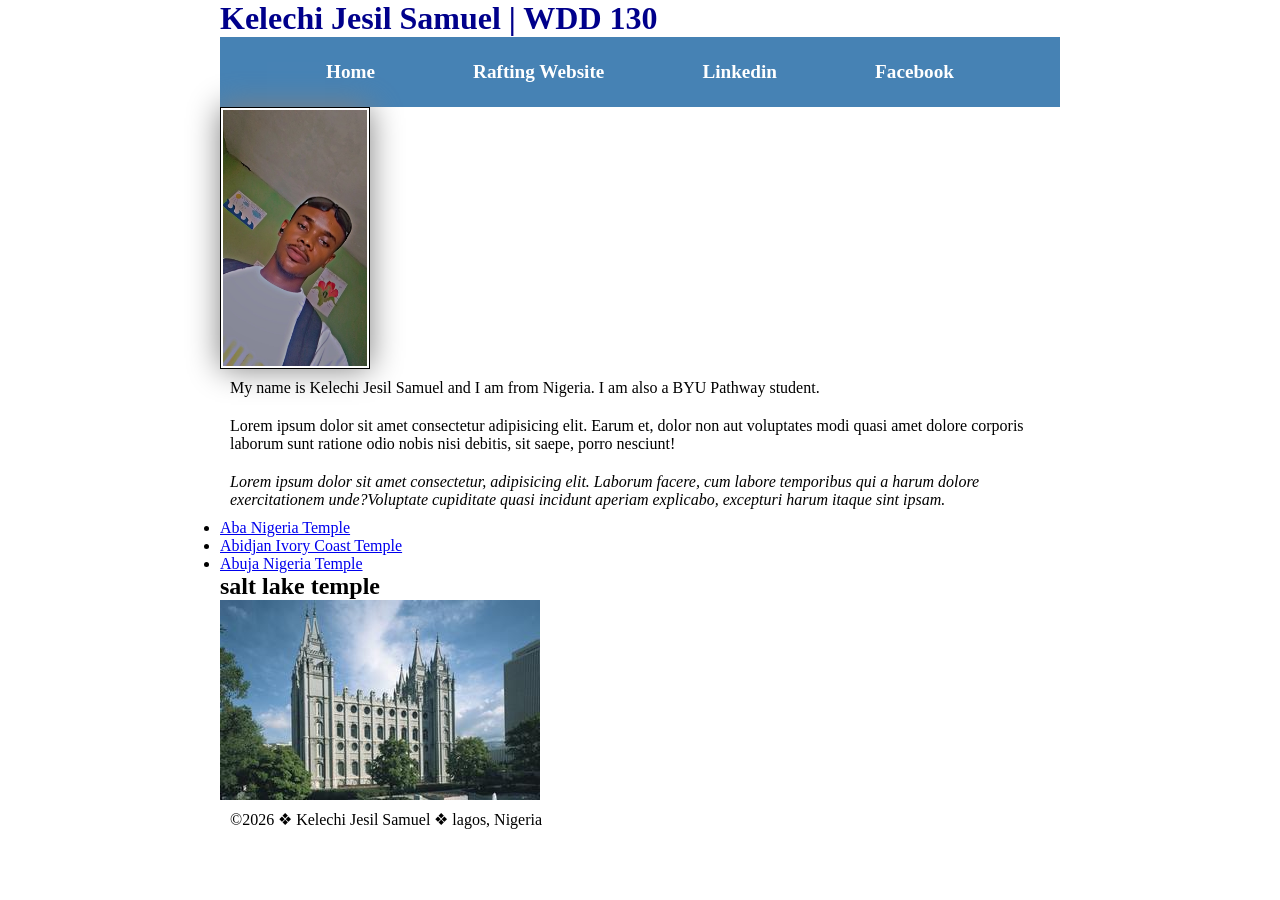
<file: index.html>
<!DOCTYPE html>
<html lang="en">

<head>
    <meta charset="UTF-8">
    <meta name="viewport" content="width=device-width, initial-scale=1.0">
    <title>Kelechi Jesil Samuel | WDD 130 </title>
    <link rel="stylesheet" href="styles/styles.css">
</head>

<body>
    <header>
        <h1>Kelechi Jesil Samuel | WDD 130</h1>
        <nav>
            <a href="#">Home</a>
            <a href="wwr/">Rafting Website</a>
            <a href="https://www.linkedin.com">Linkedin</a>
            <a href="https://www.facebook.com">Facebook</a>
        </nav>
    </header>
    <main class="grid">

        <img src="images/profile.jpg" alt="Kelechi Jesil Samuel profile picture" width="200">
        <p>My name is Kelechi Jesil Samuel and I am from Nigeria. I am also a BYU Pathway student.
        </p>
        <p>Lorem ipsum dolor sit amet consectetur adipisicing elit. Earum et, dolor non aut
            voluptates modi quasi
            amet dolore corporis laborum sunt ratione odio nobis nisi debitis, sit saepe, porro
            nesciunt!
        </p>
        <p><i> Lorem ipsum dolor sit amet consectetur, adipisicing elit. Laborum facere, cum labore
                temporibus qui
                a harum dolore exercitationem unde?Voluptate cupiditate quasi incidunt aperiam
                explicabo,
                excepturi harum itaque sint ipsam.</i></p>
        <ul class="box">

            <li><a href="https://churchofjesuschristtemples.org/aba-nigeria-temple/">Aba Nigeria
                    Temple</a></li>
            <li><a href="https://churchofjesuschristtemples.org/abidjan-ivory-coast-temple/">Abidjan
                    Ivory Coast Temple</a></li>
            <li><a href="https://churchofjesuschristtemples.org/abuja-nigeria-temple/">Abuja Nigeria
                    Temple</a></li>
        </ul>
    </main>
    <aside class="grid">
        <h2>salt lake temple</h2>
        <img src="images/salt-lake-temple.jpg" alt="salt-lake-temple">

    </aside>
    <footer>
        <p>&copy;2026 &#10070; Kelechi Jesil Samuel &#10070; lagos, Nigeria</p>
    </footer>
</body>

</html>
</file>
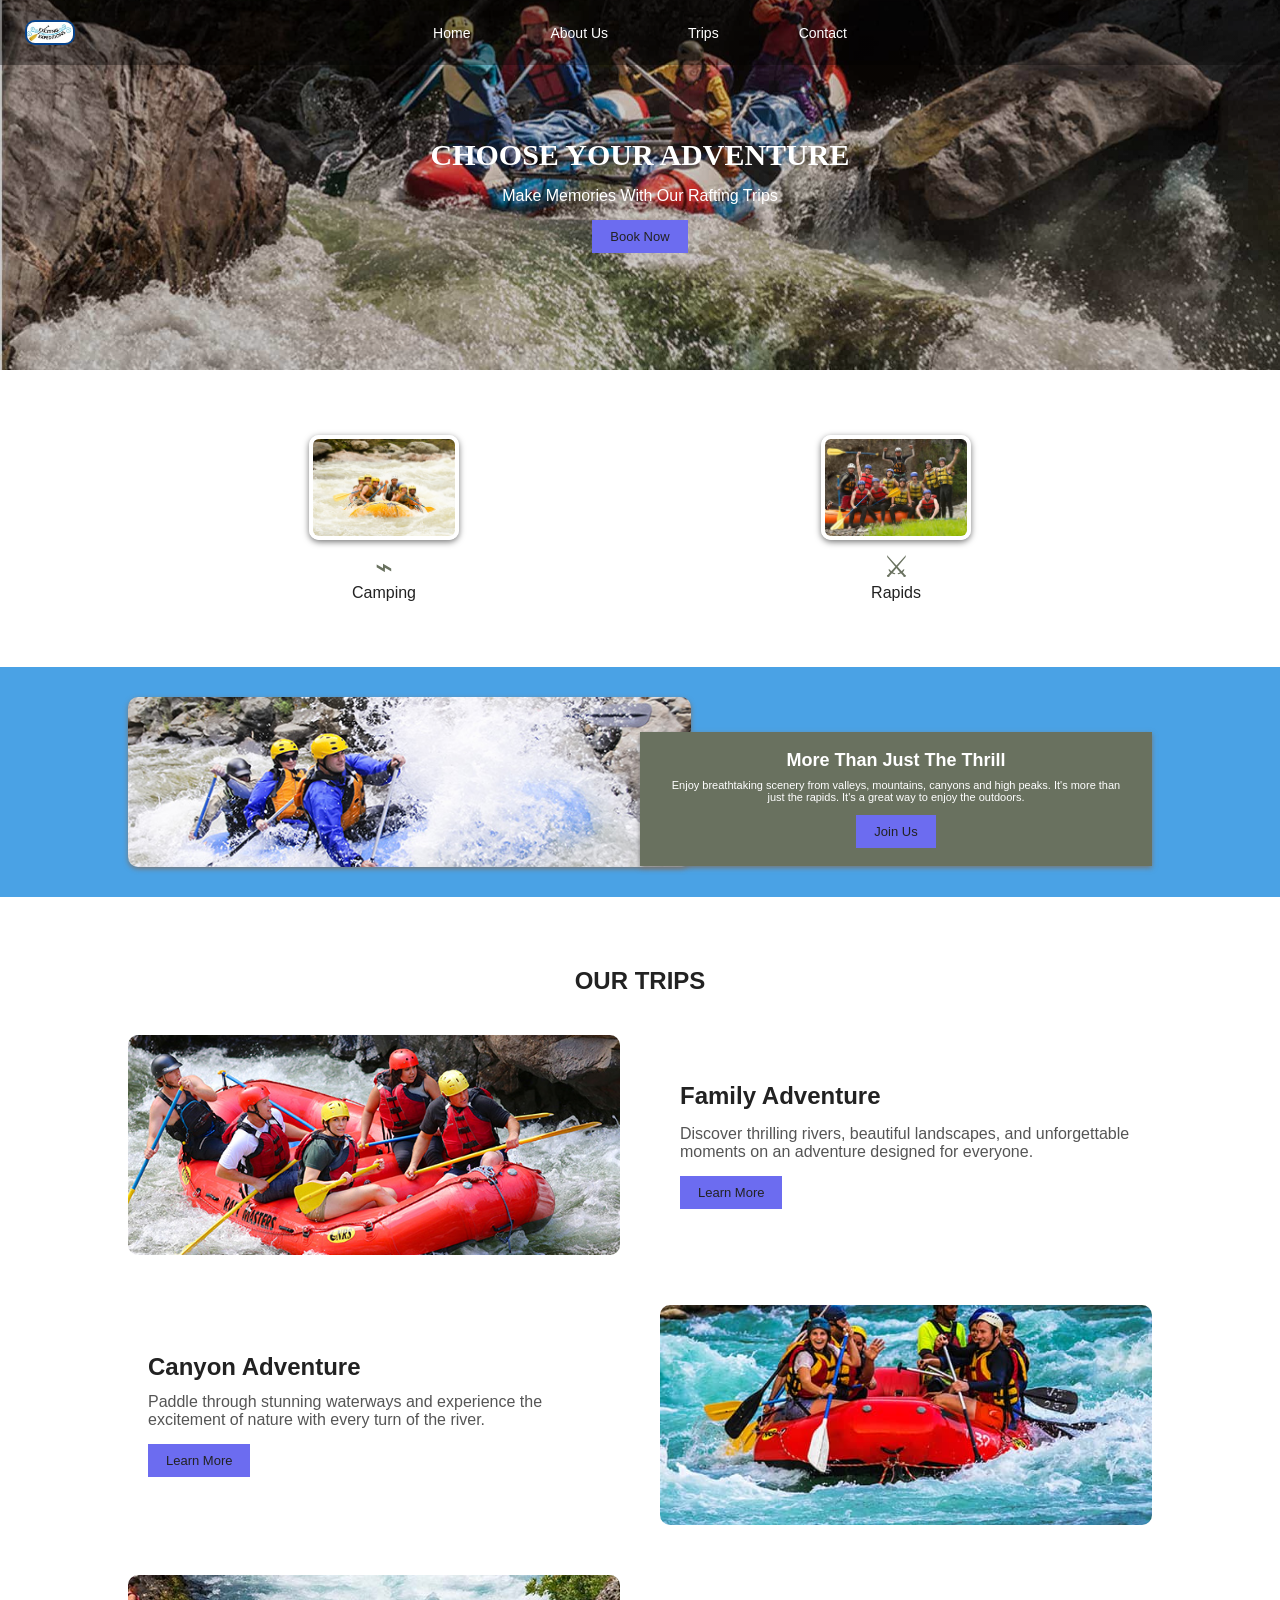
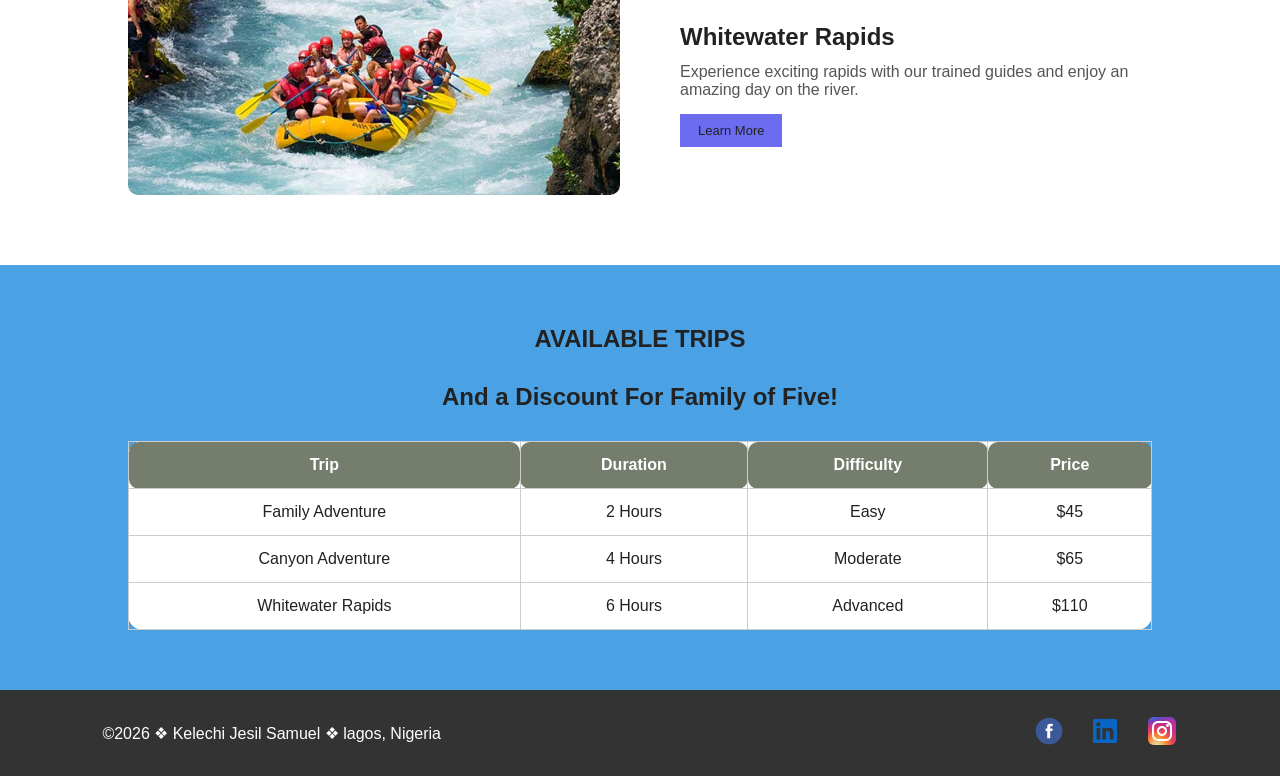
<file: wwr/index.html>
<!DOCTYPE html>
<html lang="en">

<head>
    <meta charset="UTF-8">
    <meta name="viewport" content="width=device-width, initial-scale=1.0">
    <link rel="stylesheet" href="styles/styles.css">
    <title>Rafting Home Wab page</title>
    <meta name="description" content="WDD 130 Week 06 Home page for Rafting Company Name. Learn about our
         history, mission, and the rafting adventures we provide.">
    <meta name="author" content="Kelechi Jesil Samuel">
</head>

<header>
    <img src="images/rafting-logo.jpeg" alt="rafting icon">


    <nav>

        <ul>
            <li><a href="index.html">Home</a></li>
            <li><a href="about.html">About Us</a></li>
            <li><a href="trips.html">Trips</a></li>
            <li><a href="contact.html">Contact </a></li>
        </ul>
    </nav>
</header>

<body>
    <main>

        <!-- HERO -->
        <section class="hero">

            <div class="hero-text">
                <h1>CHOOSE YOUR ADVENTURE</h1>

                <p>Make Memories With Our Rafting Trips</p>

                <a href="contact.html">Book Now</a>
            </div>

        </section>


        <!-- 3 IMAGES -->
        <section class="activities">

            <div class="activity">
                <img src="images/rafting4_600.jpg" alt="River">
                <div class="icon">⌁</div>
                <h2>Camping</h2>
            </div>


            <div class="activity">
                <img src="images/rafting_1.jpeg" alt="Rapids">
                <div class="icon">⚔</div>
                <h2>Rapids</h2>
            </div>

        </section>


        <!-- CTA -->
        <section class="adventure">

            <img src="images/rafting29_600.jpg" alt="Mountain adventure">
            <div class="adventure-box">

                <h2>More Than Just The Thrill</h2>

                <p>
                    Enjoy breathtaking scenery from valleys, mountains,
                    canyons and high peaks. It's more than just the rapids.
                    It's a great way to enjoy the outdoors.
                </p>
                <a href="contact.html">Join Us</a>

            </div>

        </section>


        <!-- TRIPS -->
        <section class="trips">
            <h2>OUR TRIPS</h2>

            <div class="trip">

                <img src="images/rafting19_600.jpg" alt="Family rafting">

                <div>
                    <h2>Family Adventure</h2>
                    <p>
                    <p>
                        Discover thrilling rivers, beautiful landscapes, and unforgettable
                        moments on an adventure designed for everyone.
                    </p>

                    <a href="contact.html">Learn More</a>
                </div>

            </div>


            <div class="trip">

                <div>
                    <h2>Canyon Adventure</h2>
                    <p>
                        Paddle through stunning waterways and experience the excitement
                        of nature with every turn of the river.
                    </p>

                    <a href="contact.html">Learn More</a>
                </div>

                <img src="images/rafting17.jpg" alt="Whitewater rafting">
            </div>


            <div class="trip">

                <img src="images/rafting53_600.jpg" alt="Whitewater rapids">

                <div>
                    <h2>Whitewater Rapids</h2>

                    <p>
                        Experience exciting rapids with our trained guides
                        and enjoy an amazing day on the river.
                    </p>

                    <a href="contact.html">Learn More</a>
                </div>
            </div>

        </section>


        <!-- Table -->
        <section class="trip-table">

            <h2>AVAILABLE TRIPS</h2>
            <h2>And a Discount For Family of Five!</h2>

            <table>

                <tr>
                    <th>Trip</th>
                    <th>Duration</th>
                    <th>Difficulty</th>
                    <th>Price</th>
                </tr>
                <tr>
                    <td>Family Adventure</td>
                    <td>2 Hours</td>
                    <td>Easy</td>
                    <td>$45</td>
                </tr>
                <tr>
                    <td>Canyon Adventure</td>
                    <td>4 Hours</td>
                    <td>Moderate</td>
                    <td>$65</td>
                </tr>

                <tr>
                    <td>Whitewater Rapids</td>
                    <td>6 Hours</td>
                    <td>Advanced</td>
                    <td>$110</td>
                </tr>

            </table>
        </section>
    </main>

    <footer>
        <p>&copy;2026 &#10070; Kelechi Jesil Samuel &#10070; lagos, Nigeria</p>

        <nav>
            <a href="https://facebook.com">
                <img src="images/facebook.svg" alt="facebook icon" width="32">
            </a>
            <a href="https://linkedin.com">
                <img src="images//linkedin.svg" alt="linkedin icon" width="32">
            </a>

            <a href="https://intagram.com">
                <img src="images/instagram.svg" alt="instagram icon" width="32">
            </a>
        </nav>

    </footer>
</body>

</html>
</file>
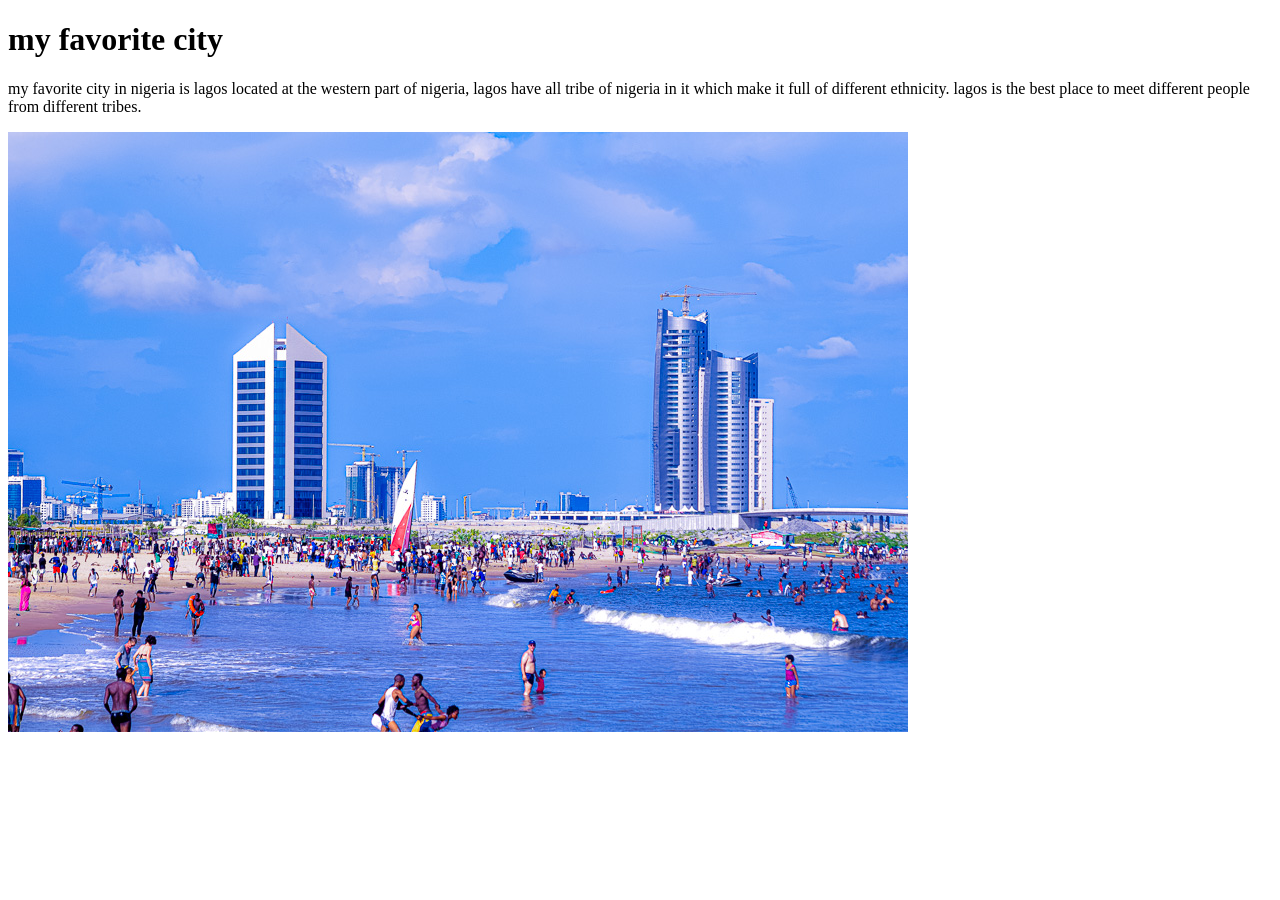
<file: week01/favorite-city.html>
<!DOCTYPE html>
<html lang="en">
<head>
    <meta charset="UTF-8">
    <meta name="viewport" content="width=device-width, initial-scale=1.0">
    <title>FAVORITE CITY</title>
</head>
<body>
    <h1>my favorite city</h1>
    <p>my favorite city in nigeria is lagos located at the western part of nigeria,
        lagos have all tribe of nigeria in it which make  it full of different ethnicity.
        lagos is the best place to meet different people from different tribes.
    </p>
    <img src="../week01/images/lagos-beach.jpg" alt="city of lagos">
</body>
</html>
</file>
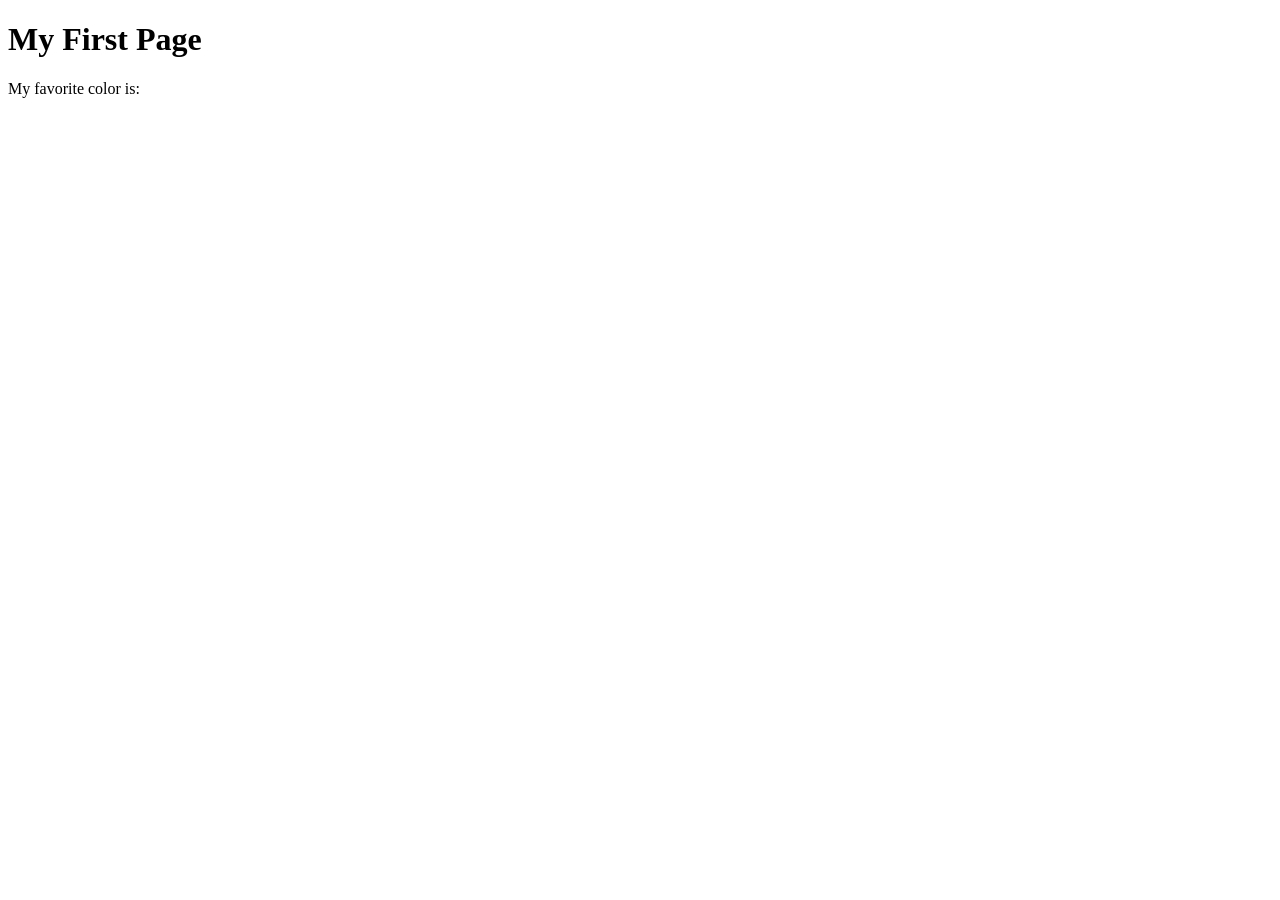
<file: week01/first-page.html>
<!DOCTYPE html>
<html lang="en">
<head>
    <meta charset="UTF-8">
    <meta name="viewport" content="width=device-width, initial-scale=1.0">
    <title>My First Page</title>
</head>
<body>
    <h1>My First Page</h1>
    <p>My favorite color is: </p>
</body>
</html>
</file>
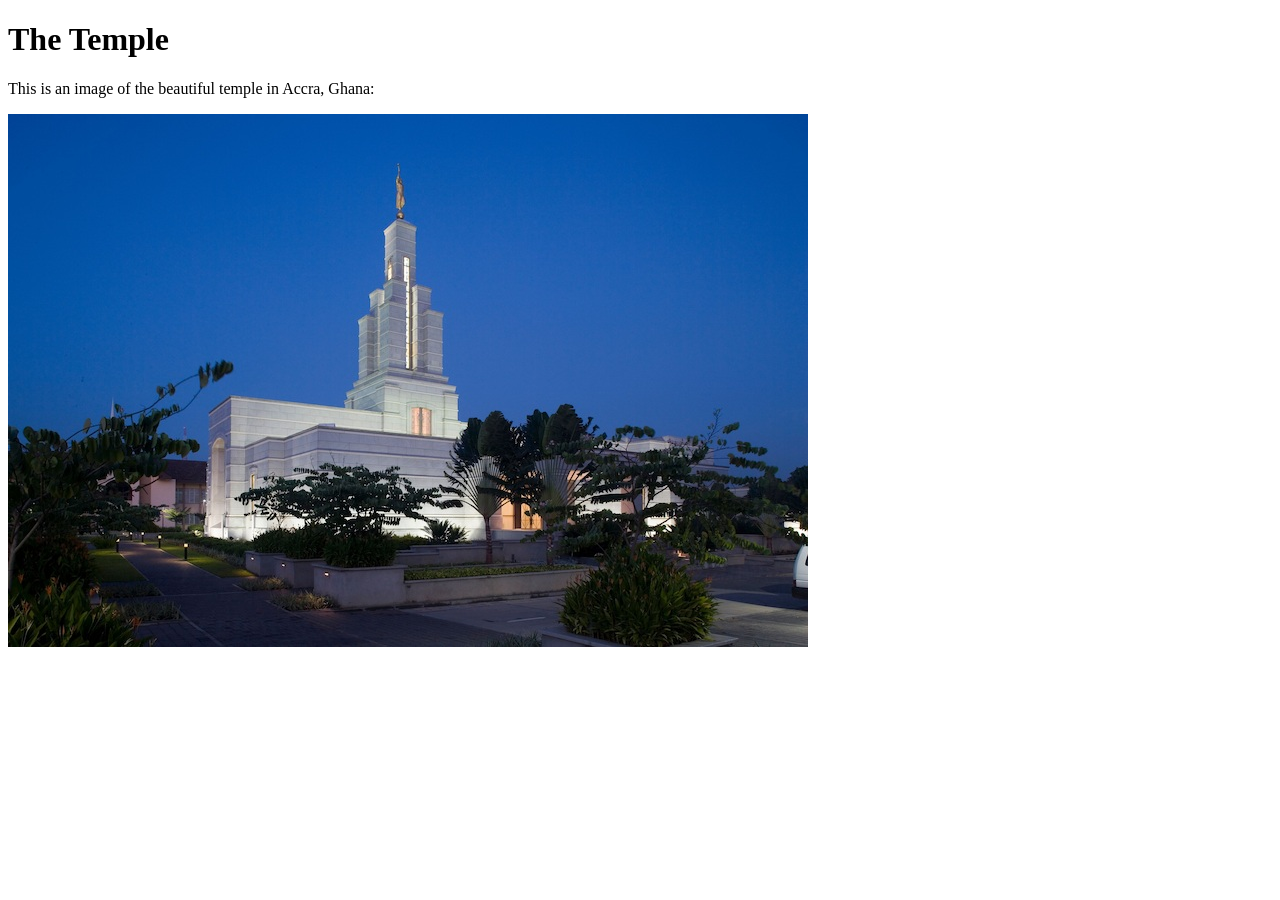
<file: week01/images.html>
<!DOCTYPE html>
<html lang="en">
<head>
    <meta charset="UTF-8">
    <meta name="viewport" content="width=device-width, initial-scale=1.0">
    <title>Temple Image</title>
</head>
<body>
    <h1>The Temple</h1>
    <p>This is an image of the beautiful temple in Accra, Ghana:</p>
    <img src="images/temple-large.jpg" alt="The Accra Ghana Temple">
    
</body>
</html>
</file>
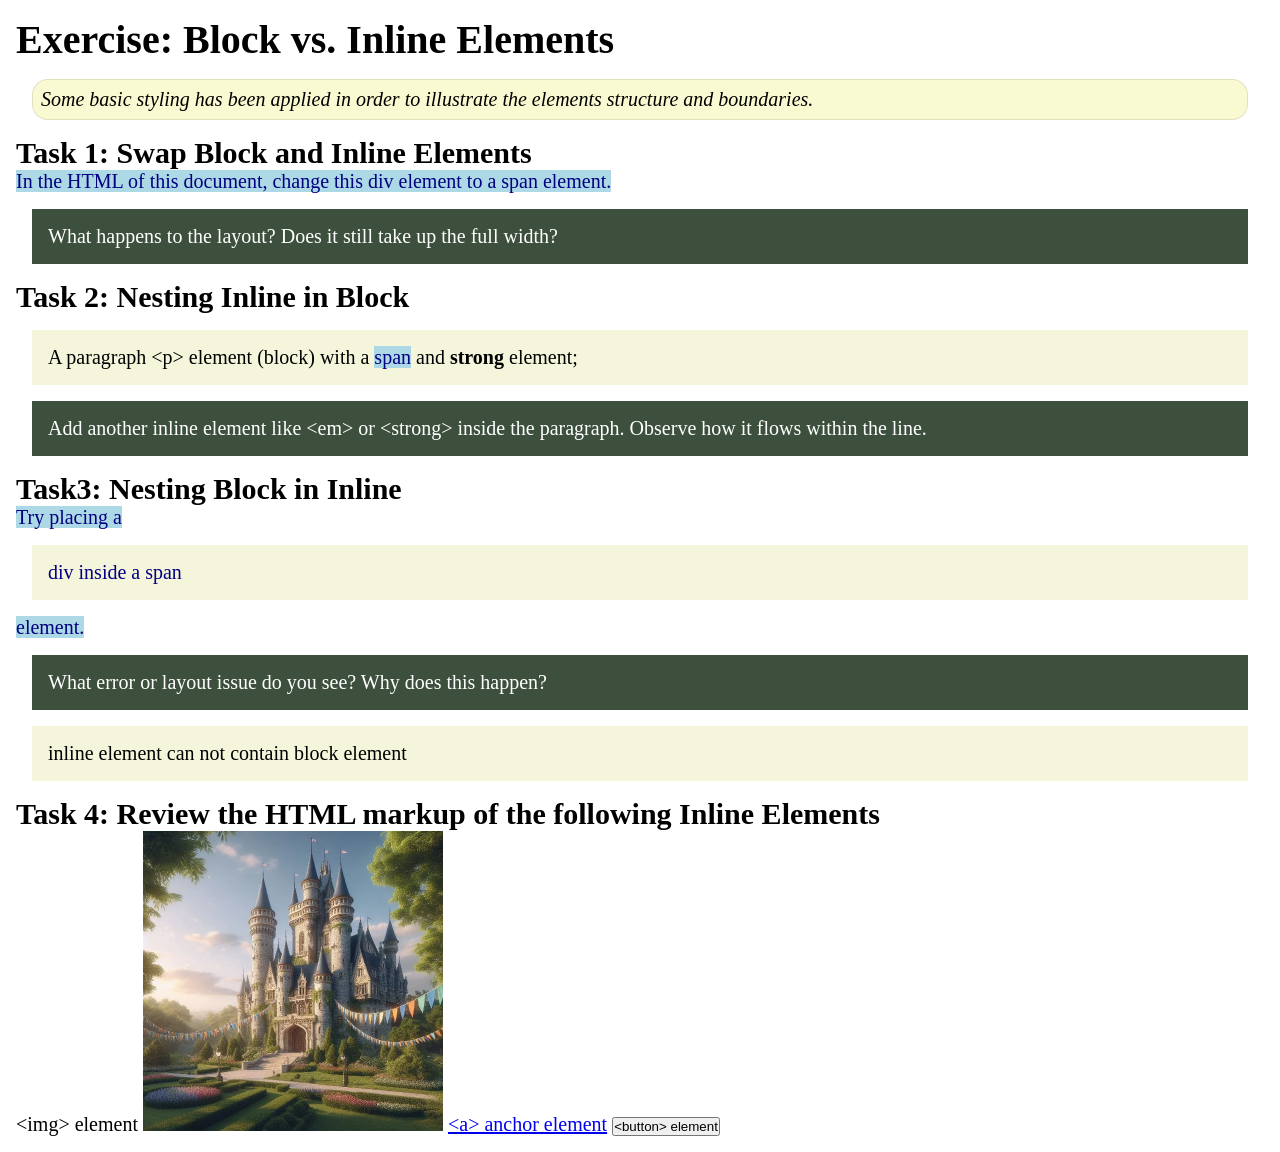
<file: week02/block-vs-inline.html>
<!DOCTYPE html>
<html lang="en">

<head>
    <meta charset="UTF-8">
    <meta name="viewport" content="width=device-width, initial-scale=1.0">
    <title>Exercise: Block vs. Inline Elements</title>
    <link rel="stylesheet" href="styles/block-vs-inline.css">
</head>

<body>
    <main>
        <h1>Exercise: Block vs. Inline Elements</h1>
        <p class="note">Some basic styling has been applied in order to illustrate the elements
            structure and
            boundaries.</p>

        <h2>Task 1: Swap Block and Inline Elements</h2>
        <span>In the HTML of this document, change this div element to a span element.</span>

        <p class="question">What happens to the layout? Does it still take up the full width?</p>
        <!--no it dosen't take up the full width-->

        <h2>Task 2: Nesting Inline in Block</h2>
        <p>A paragraph &lt;p&gt; element (block) with a <span>span</span> and
            <strong>strong</strong> element;</span>
        </p>
        <p class="question">Add another inline element like &lt;em&gt; or &lt;strong&gt; inside the
            paragraph. Observe
            how it flows within the line.</p>

        <h2>Task3: Nesting Block in Inline</h2>
        <span>Try placing a <div>div inside a span</div> element.</span>
        <p class="question">What error or layout issue do you see? Why does this happen?</p>
        <p>inline element can not contain block element</p>
        <!----the image sits inbetween texts in the same line-->


        <h2>Task 4: Review the HTML markup of the following Inline Elements</h2>
        &lt;img&gt; element
        <img src="images/castle.webp" alt="placeholder image (images are inline)" width="300"
          height="300">
        <a href="https://churchofjesuschrist.org">&lt;a&gt; anchor element</a>
        <button type="button">&lt;button&gt; element</button>
    </main>
</body>

</html>
</file>
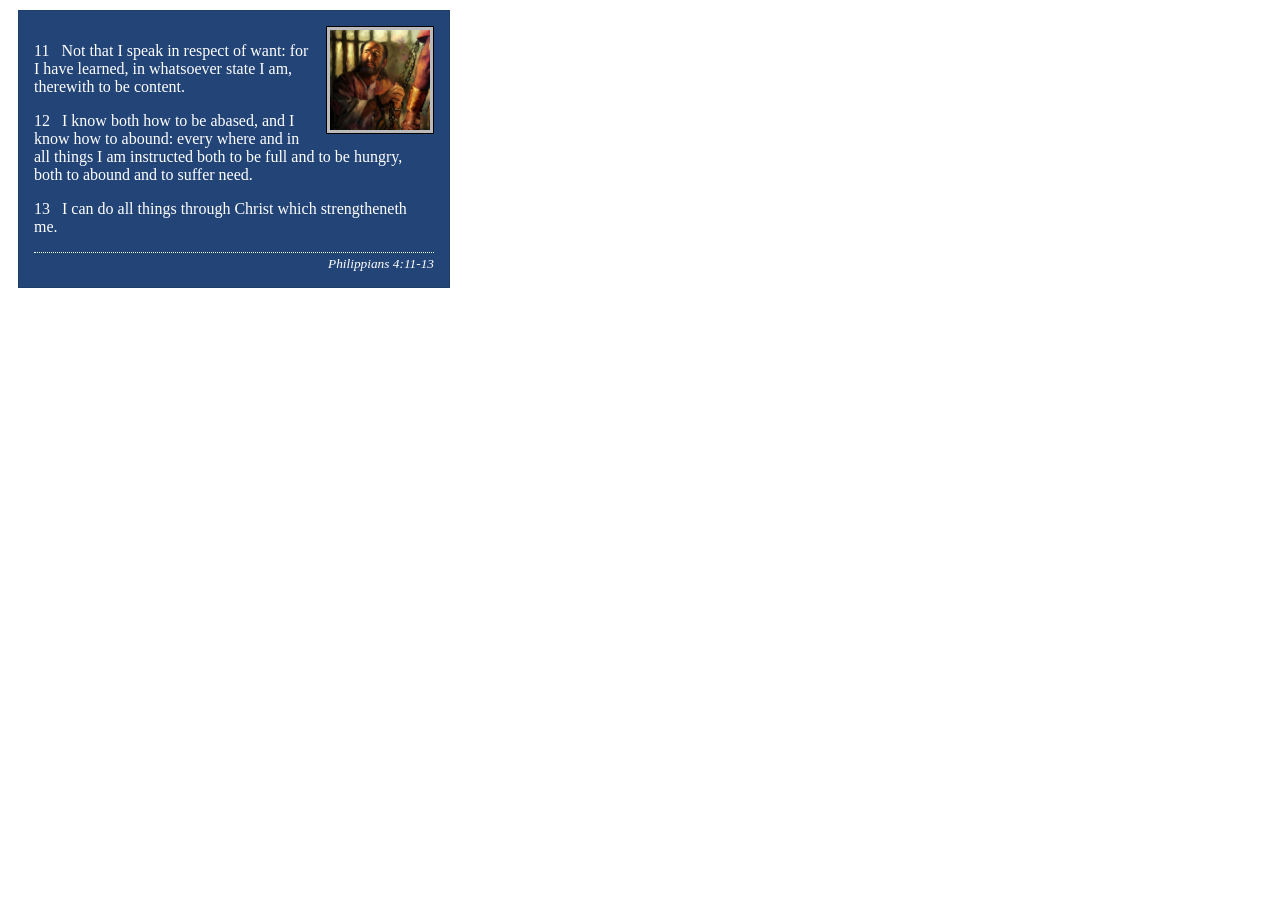
<file: week02/box-model-solution.html>
<!DOCTYPE html>
<html lang="en">
<head>
    <meta charset="UTF-8">
    <meta name="viewport" content="width=device-width, initial-scale=1.0">
    <title>Box Model Activity</title>
    <link rel="stylesheet" href="styles/box-model-solution.css">
</head>
<body>
    <main>
        <div class="callout">
            <img src="images/apostle-paul-imprisoned.webp" alt="Paul the Apostle - Imprisoned in Rome" width="200" height="200">
            <blockquote>
                <p>11 &nbsp; Not that I speak in respect of want: for I have learned, in whatsoever state I am, therewith to be content.</p>
                <p>12 &nbsp; I know both how to be abased, and I know how to abound: every where and in all things I am instructed both to be full and to be hungry, both to abound and to suffer need.</p>
                <p>13 &nbsp; I can do all things through Christ which strengtheneth me.</p>
            </blockquote>
            <cite>Philippians 4:11-13</cite>
        </div>
    </main>
</body>
</html>
</file>
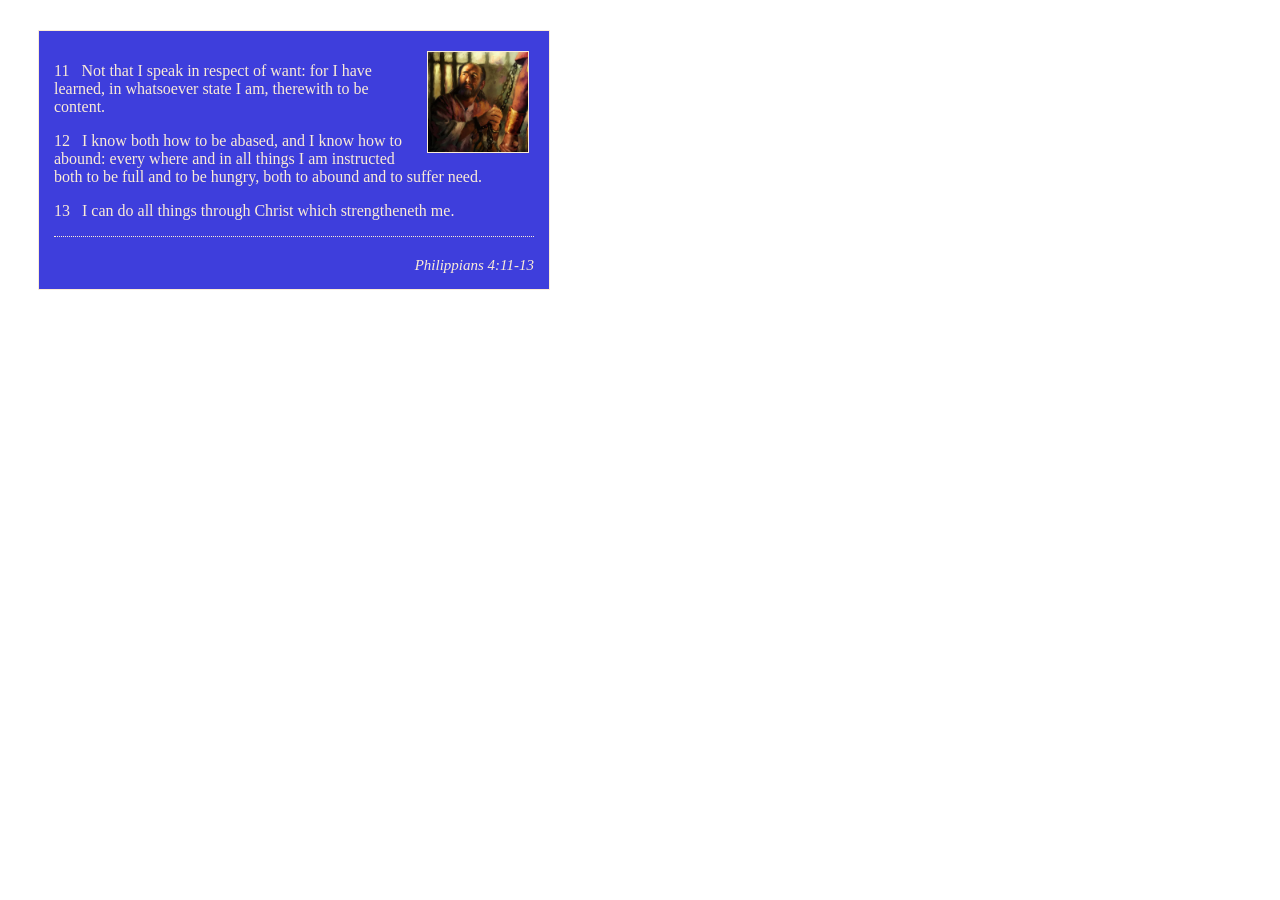
<file: week02/box-model.html>
<!DOCTYPE html>
<html lang="en">

<head>
    <meta charset="UTF-8">
    <meta name="viewport" content="width=device-width, initial-scale=1.0">
    <title>Box Model Activity</title>
    <link rel="stylesheet" href="styles/box-model.css">
</head>

<body>
    <main>
        <div class="callout">
            <img src="images/apostle-paul-imprisoned.webp"
              alt="Paul the Apostle - Imprisoned in Rome">
            <blockquote>
                <p>11 &nbsp; Not that I speak in respect of want: for I have learned, in whatsoever
                    state I am, therewith to be content.</p>
                <p>12 &nbsp; I know both how to be abased, and I know how to abound: every where and
                    in all things I am instructed both to be full and to be hungry, both to abound
                    and to suffer need.</p>
                <p>13 &nbsp; I can do all things through Christ which strengtheneth me.</p>
            </blockquote>
            <cite>Philippians 4:11-13</cite>
        </div>
    </main>
</body>

</html>
</file>
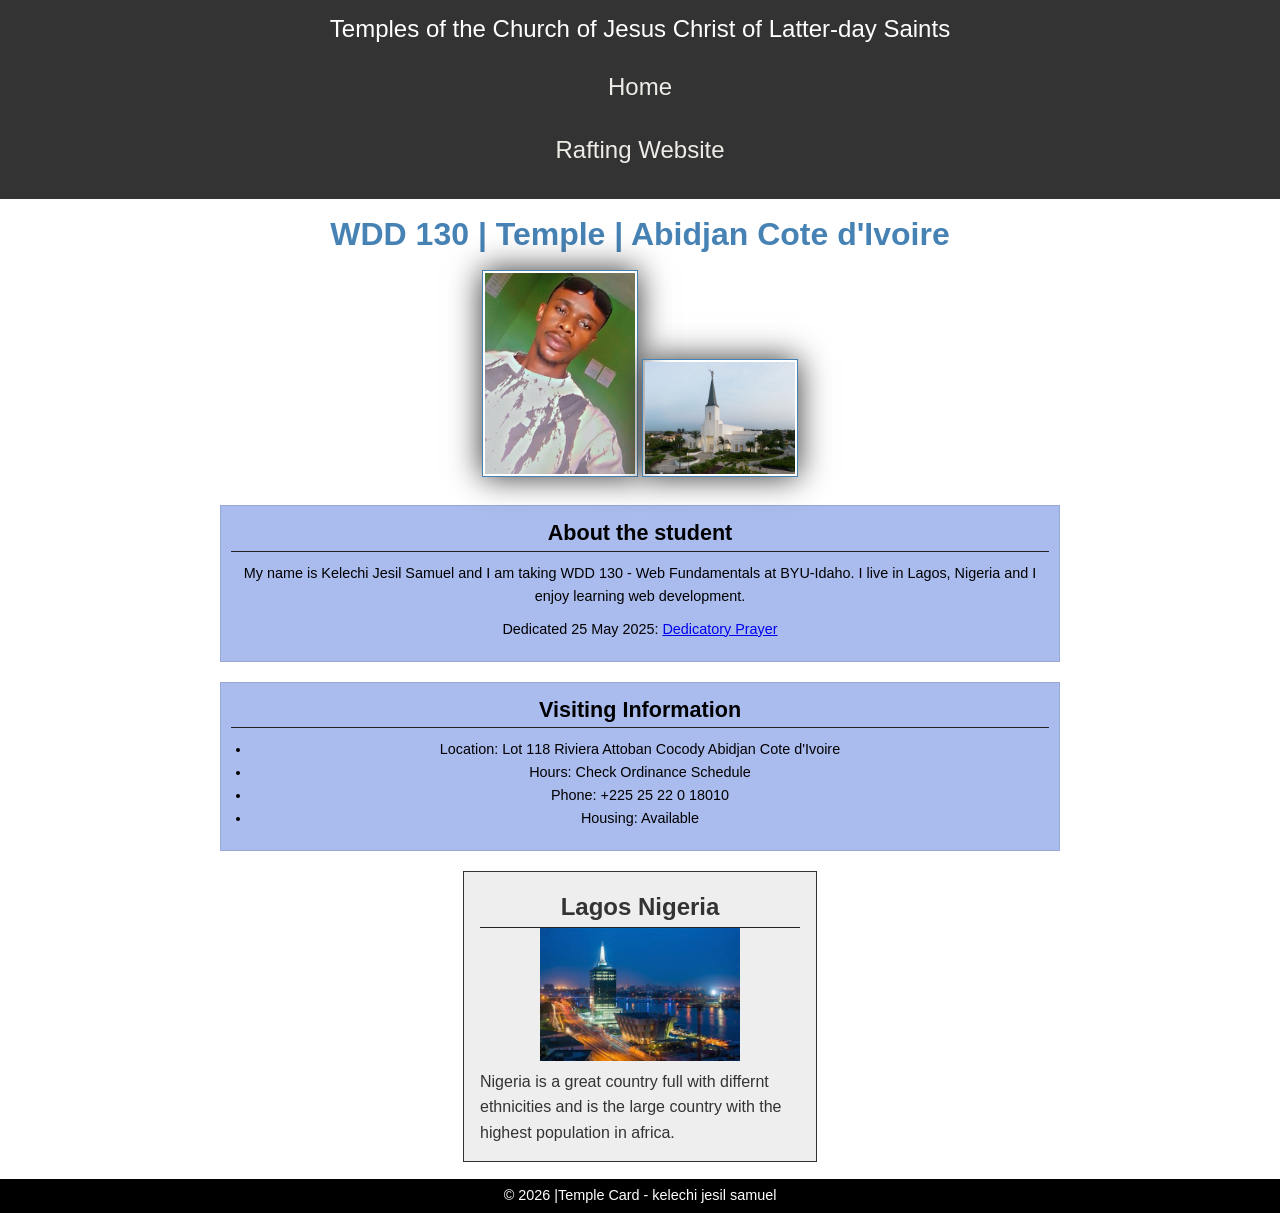
<file: week02/temple.html>
<!DOCTYPE html>
<html lang="en">

<head>
    <meta charset="UTF-8">
    <meta name="viewport" content="width=device-width, initial-scale=1.0">
    <title>WDD 130 | Temple Card | Kelechi Jesil Samuel</title>
    <meta name="description" content="WDD 130 Week 02 Temple Card by Kelechi Jesil Samuel.
     This page displays a temple card with image.">
    <meta name="author" content="Kelechi Jesil Samuel">
    <link rel="stylesheet" href="styles/styles.css">
</head>

<body>
    <header>
        <p>Temples of the Church of Jesus Christ of Latter-day Saints</p>
        <nav>
            <a href="#">Home</a>
            <a href="wwr/">Rafting Website</a>
        </nav>
    </header>
    <main>
        <h1>WDD 130 | Temple | Abidjan Cote d'Ivoire</h1>
        <img src="images/profile.jpg" alt="kelechi jesil samuel profile picture">
        <picture>
            <img src="images/abidjan-ivory-coast.jpeg" alt="Abidjan Cote d'Ivoire Temple">
        </picture>
        <section>
            <h2>About the student</h2>
            <p>My name is Kelechi Jesil Samuel and I am taking WDD 130 - Web Fundamentals at
                BYU-Idaho. I live in
                Lagos, Nigeria and I enjoy learning web development.</p>
            <p>Dedicated 25 May 2025: <a
                  href="https://www.churchofjesuschrist.org/temples/dedicatory-prayer/abidjan-ivory-coast-temple/2025-05-25?lang=eng"
                  target="_blank" rel="noopener noreferrer">Dedicatory Prayer</a></p>
        </section>
        <section>
            <h2>Visiting Information</h2>
            <ul>
                <li>Location: Lot 118 Riviera Attoban Cocody Abidjan Cote d'Ivoire</li>
                <li>Hours: Check Ordinance Schedule</li>
                <li>Phone: +225 25 22 0 18010</li>
                <li>Housing: Available</li>
            </ul>
        </section>
    </main>
    <aside>
        <h2>Lagos Nigeria</h2>
        <img src="images/lag.jpg" alt="lagos nigeria">
        <p>Nigeria is a great country full with differnt ethnicities and is the
            large country with the highest population in africa.</p>
    </aside>
    <footer>
        <p>&copy; 2026 |Temple Card - kelechi jesil samuel</p>
    </footer>
</body>

</html>
</file>
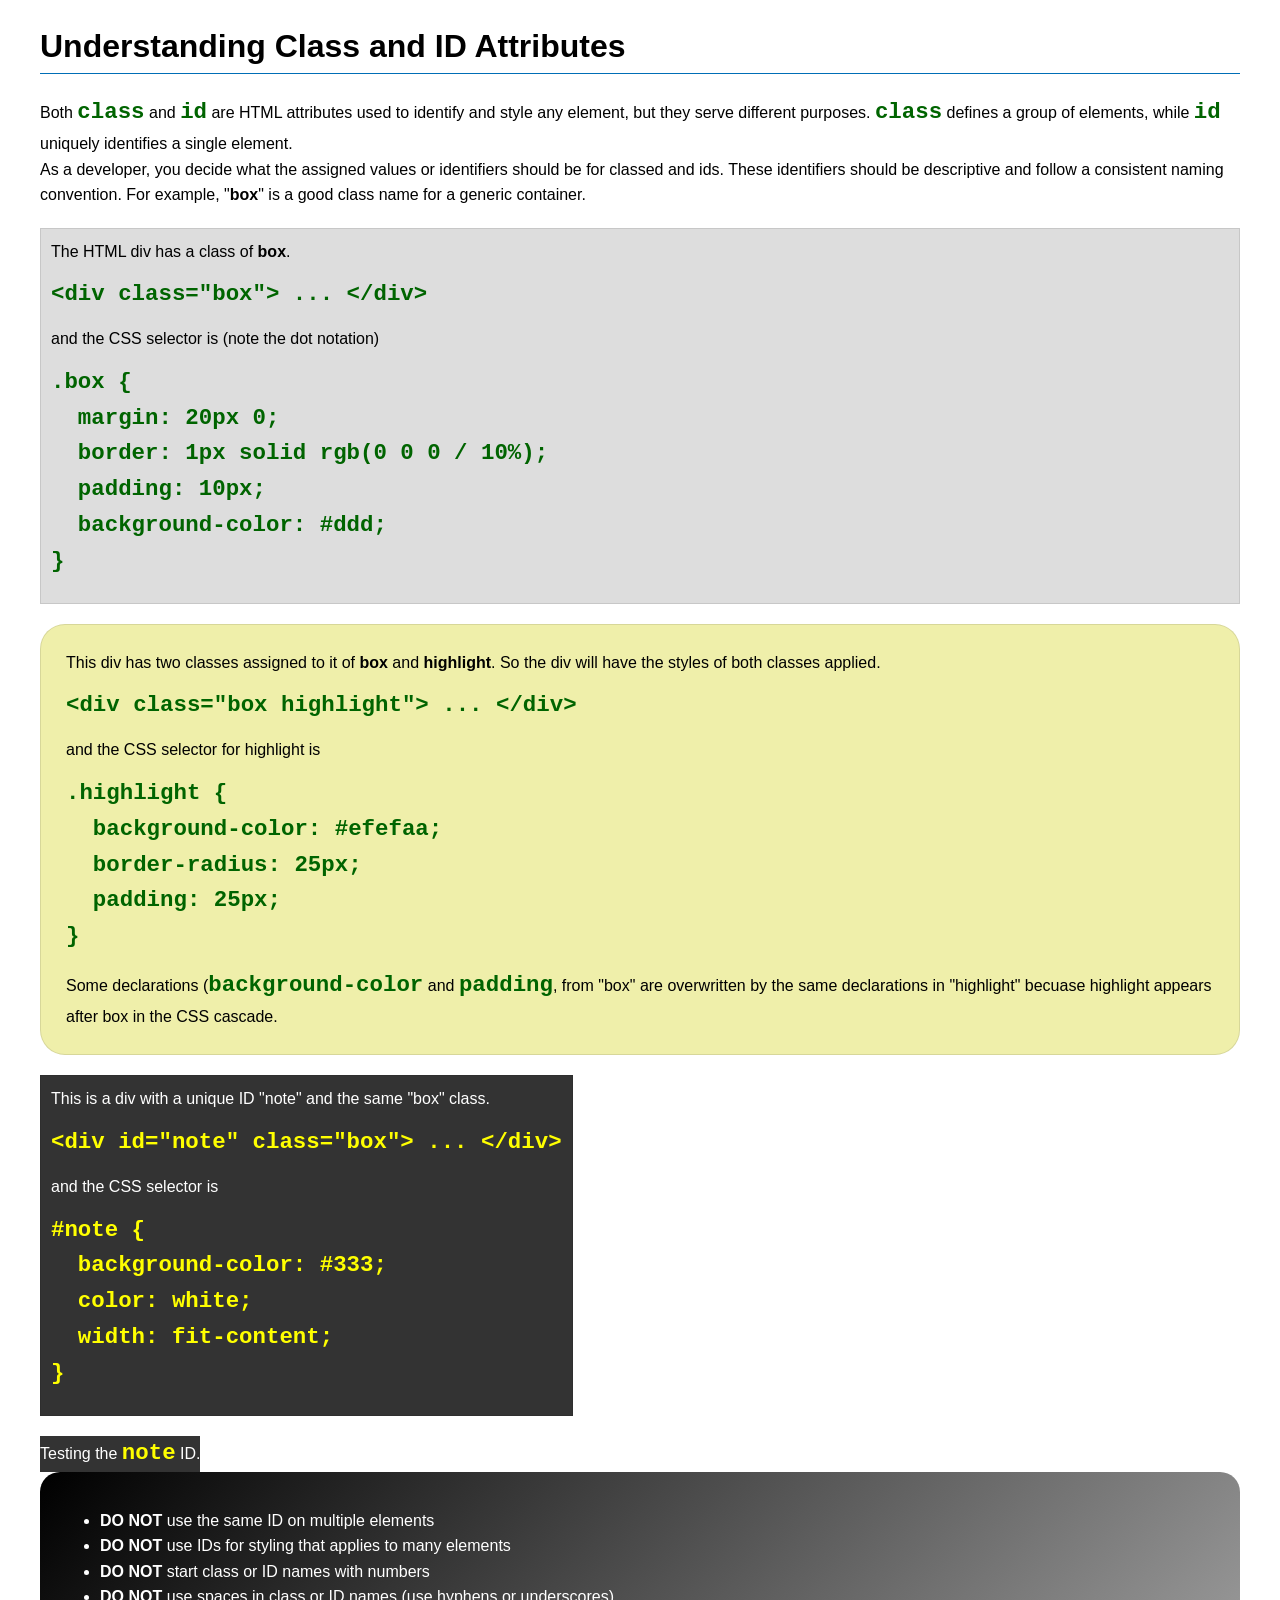
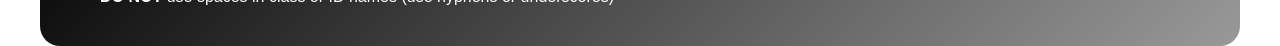
<file: week03/class-and-id.html>
<!DOCTYPE html>
<html lang="en">

<head>
    <meta charset="UTF-8">
    <meta name="viewport" content="width=device-width, initial-scale=1.0">
    <title>Class vs ID Attributes</title>
    <link rel="stylesheet" href="styles/class-and-id.css">
</head>

<body>
    <h1>Understanding Class and ID Attributes</h1>
    <p>Both <code>class</code> and <code>id</code> are HTML attributes used to identify and style any element, but they
        serve different purposes. <code>class</code> defines a group of elements, while <code>id</code> uniquely
        identifies a single element.</p>
    <p>As a developer, you decide what the assigned values or identifiers should be for classed and ids. These
        identifiers should be
        descriptive and follow a consistent naming convention. For example, "<strong>box</strong>" is a good class name
        for a generic container.</p>
    <div class="box">
        <p>The HTML div has a class of <strong>box</strong>.</p>
        <pre><code class="html">&lt;div class="box"&gt; ... &lt;/div&gt;</code></pre>
        and the CSS selector is (note the dot notation)
        <pre><code class="css">.box {
  margin: 20px 0;
  border: 1px solid rgb(0 0 0 / 10%);
  padding: 10px;
  background-color: #ddd; 
}</code></pre>
    </div>

    <div class="box highlight">
        <p>This div has two classes assigned to it of <strong>box</strong> and <strong>highlight</strong>. So the div
            will have the styles of both classes applied.</p>
        <pre><code class="html">&lt;div class="box highlight"&gt; ... &lt;/div&gt;</code></pre>
        and the CSS selector for highlight is
        <pre><code class="css">.highlight {
  background-color: #efefaa;
  border-radius: 25px;
  padding: 25px;
}</code></pre>
<p>Some declarations (<code>background-color</code> and <code>padding</code>, from "box" are overwritten by the same declarations in "highlight" becuase highlight appears after box in the CSS cascade.</p>
    </div>

    <div id="note" class="box">
        <p>This is a div with a unique ID "note" and the same "box" class.</p>
        <pre><code class="html">&lt;div id="note" class="box"&gt; ... &lt;/div&gt;</code></pre>
        and the CSS selector is
        <pre><code class="css">#note {
  background-color: #333;
  color: white;
  width: fit-content;
}</code></pre>
    </div>

    <div id="note">
        <p>Testing the <code>note</code> ID.</p>
    </div>

    <section id="best-practice">
        <ul>
            <li><strong>DO NOT</strong> use the same ID on multiple elements</li>
            <li><strong>DO NOT</strong> use IDs for styling that applies to many elements</li>
            <li><strong>DO NOT</strong> start class or ID names with numbers</li>
            <li><strong>DO NOT</strong> use spaces in class or ID names (use hyphens or underscores)</li>
        </ul>
    </section>




</body>

</html>
</file>
<file: styles/styles.css>
* {
    margin: 0;
    padding: 0;
    box-sizing: border-box;
}

nav {
    background-color: darkblue;
    background-color: steelblue;
    padding: 1rem;
    display: flex;
    justify-content: space-evenly;
    align-items: center;
}

nav a {
    display: block;
    text-decoration: none;
    padding: 0.5rem;
    font-size: 1.2rem;
    font-weight: 700;
    color: #fff;
}

h1 {
    color: darkblue;
}

main img {
    width: 150px;
    height: auto;
    border: 1px solid black;
    padding: 2px;
    box-shadow: 0 0 30px gray;
    float: right;
}

p {
    padding: 10px;
}

/* class selector
.box {
    margin: 1rem;
    border: 1px solid rgb(0 0 0/10%);
    padding: 1rem;
    background-color: #ddd;
    color: #000;

}*/

.grid {
    display: grid;
    align-items: center;
}

main {
    grid-column: 2/3;
    margin: 1rem;
}

.aside {
    width: 20em;
    text-align: center;
    position: relative;
    grid-column: 1/2;
    grid-row: 1/2;
}

.aside h2 {
    position: absolute;
    top: 35px;
    left: 150px;
}

.grid,
header,
footer {
    max-width: 840px;
    margin: 0 auto;
}
</file>
<file: wwr/styles/styles.css>
* {
    margin: 0;
    padding: 0;
    box-sizing: border-box;
}

body {
    font-family: Arial, Helvetica, sans-serif;
    color: #222;
}

header {
    position: absolute;
    z-index: 10;
    width: 100%;
    height: 65px;
    display: flex;
    align-items: center;
    justify-content: space-between;
    padding: 5px 25px;
    background: rgba(0, 0, 0, 0.35);
}

header img {
    width: 50px;
    border: rgb(5, 67, 142) solid 2px;
    box-shadow: #fff;
    border-radius: 10px;
}

header nav {
    position: absolute;
    left: 50%;
    transform: translateX(-50%);
}

header nav ul {
    display: flex;
    gap: 80px;
    list-style: none;
    margin: 0;
    padding: 0;
}

header nav ul li {
    margin: 0;
    padding: 0;
}

header nav ul li a {
    color: white;
    text-decoration: none;
    font-size: 14px;
    white-space: nowrap;

}

header nav ul li a:hover {
    color: white;
     background-color: rgb(4, 99, 154);
     border: 5px solid rgb(4, 99, 154);
     border-radius: 5px;
}

.hero {
    height: 370px;
    background-image:linear-gradient(rgba(0,0,0,.2), rgba(0,0,0,.2)),
    url("../images/rafting-hero.jpg");
    background-size: cover;
    background-position: center;
    display: flex;
    justify-content: center;
    align-items: center;
    text-align: center;
}

.hero-text {
    color: white;
    margin-top: 20px;
}

.hero-text h1 {
    font-family: cursive;
    font-size: 30px;
    margin-bottom: 15px;
}

.hero-text p {
    margin-bottom: 15px;
}

.hero-text a,
.adventure-box a,
.trip a {
    display: inline-block;
    padding: 9px 18px;
    background: rgb(108, 108, 240);
    color: #222;
    text-decoration: none;
    font-size: 13px;
}

.hero-text a:hover,
.adventure-box a:hover,
.trip a:hover {
    background: #333;
    color: white;
}



.activities {
    width: 80%;
    margin: 65px auto;
    display: flex;
    justify-content: space-around;
    align-items: center;
    text-align: center;
}

.activity {
    width: 190px;
}

.activity img {
    width: 150px;
    height: 105px;
    object-fit: cover;
    margin: auto;
    border: 4px solid white;
    border-radius: 10px;
    box-shadow: 0 2px 6px #777;
}

.activity .icon {
    font-size: 30px;
    color: #69715f;
    margin-top: 5px;
}

.activity h2 {
    font-size: 16px;
    font-weight: normal;
}

.adventure {
    background: rgb(74, 162, 229);
    height: 230px;
    position: relative;
    padding: 30px 10%;
}

.adventure > img {
    width: 55%;
    height: 170px;
    object-fit: cover;
    border-radius: 10px;
    box-shadow: 0 2px 5px #777;
}

.adventure-box {
    position: absolute;
    width: 40%;
    right: 10%;
    top: 65px;
    background: #69715f;
    color: white;
    padding: 18px 25px;
    text-align: center;
    box-shadow: 0 2px 5px #777;
}

.adventure-box h2 {
    font-size: 18px;
    margin-bottom: 8px;
}

.adventure-box p {
    font-size: 11px;
    margin-bottom: 12px;
}

.trips {
    width: 80%;
    margin: 70px auto;
}

.trips > h2 {
    text-align: center;
    margin-bottom: 40px;
}

.trip {
    display: grid;
    grid-template-columns: 1fr 1fr;
    gap: 40px;
    align-items: center;
    margin-bottom: 50px;
}

.trip img {
    width: 100%;
    height: 220px;
    box-shadow: #222;
    border-radius: 10px;
    object-fit: cover;
}

.trip div {
    padding: 20px;
}

.trip h2 {
    margin-bottom: 12px;
}

.trip p {
    margin-bottom: 15px;
    color: #555;
}
.trip-table {
    background: rgb(74, 162, 229);
    padding: 60px 10%;
}

.trip-table h2 {
    text-align: center;
    margin-bottom: 30px;
}

table {
    width: 100%;
    border-collapse: collapse;
    background: white;
    border-radius: 15px;
}

th,
td {
    border: 1px solid #ccc;
    padding: 14px;
    text-align: center;
    border-radius: 10px;
}

th {
    background: #757d6c;
    color: white;
}
footer {
    background: #333;
    color: white;
    padding: 25px 8%;
    display: flex;
    justify-content: space-between;
    align-items: center;
}
footer a {
    color: white;
    text-decoration: none;
    margin-left: 20px;
}
</file>
<file: week02/styles/block-vs-inline.css>
* {
    margin: 0;
    padding: 0;
}

body {
    font-size: 20px;
    margin: 1rem;
}

p,
div {
    background-color: beige;
    margin: 1rem;
    padding: 1rem;
}

span {
    color: navy;
    background-color: lightblue;
}

code {
    margin: 0;
    padding: 0;
    color: green;
    font-size: 1.2rem;
}

.note {
    font-style: italic;
    background-color: lightgoldenrodyellow;
    border-radius: 1rem;
    border: 1px solid rgb(0 0 0 / 10%);
    margin: 1rem;
    padding: .5rem;
}

.question {
    background-color: #3d503d;
    color: #fff;
}
</file>
<file: week02/styles/box-model-solution.css>
.callout {
    max-width: 400px;
    margin: 10px;
    border: 1px solid rgba(0, 0, 0, .1);
    padding: 15px;
    background-color: #247;
    color: #fff;
}

.callout img {
    float: right;
    margin: 0 0 10px 15px;
    border: 1px solid #000;
    padding: 3px;
    background-color: #bbb;
    width: 100px;
    height: auto;

}

blockquote {
    margin: 0;
}

cite {
    display: block;
    border-top: 1px dotted #fff;
    padding-top: 3px;
    text-align: right;
    font-size: smaller;
}
</file>
<file: week02/styles/box-model.css>
.callout {
    max-width: 30em;
    margin: 30px;
    border: 1px solid;
    padding: 15px;
    background-color: rgb(62, 62, 220);
    color: antiquewhite;

}

.callout img {
    margin: 5px 5px 10px 15px;
    border: 1px solid;
    float: right;
    width: 100px;
    height: auto;
}

blockquote {
    margin: 0;
}

cite {
    display: block;
    border-top: 1px dotted;
    padding-top: 20px;
    text-align: right;
    font-size: 15px;
}
</file>
<file: week02/styles/styles.css>
* {
    margin: 0;
    padding: 0;

}

body {
    font-family: Arial, sans-serif;
    line-height: 1.6;

}

header {
    background-color: #333;
    color: #fff;
    padding: 10px;
    text-align: center;
    font-size: 1.5rem;
}

main {
    max-width: 840px;
    margin: 0 auto;
    text-align: center;
}

nav {
    background-color: #333;
    padding: 0.5rem;
}

nav a {
    color: rgb(239, 236, 231);
    padding: 0.5em;
    text-decoration: none;
    display: block;
}

h1 {
    margin: 10px;
    text-align: center;
    color: steelblue;
}

h2 {
    border-bottom: 1px solid #222;
}

main img {
    width: 150px;
    height: auto;
    padding: 2px;
    border: 1px solid steelblue;
    box-shadow: 0 0 30px #333;
}

aside img {
    width: 200px;
    height: auto;

}

section {
    margin: 20px 0;
    background-color: #abe;
    border: 1px solid rgb(0 0 0 / 10%);
    padding: 10px;
    font-size: .9rem;

}

section p {
    margin: 10px;
}

p {
    padding: 0;
}

ul {
    margin: 10px 20px;

}

aside {

    width: 20rem;
    margin: 1rem auto;
    border: 1px solid;
    padding: 1rem;
    color: #333;
    background-color: #eee;
    text-align: center
}

aside p {
    text-align: left;
}

footer {
    background-color: black;
    margin-top: 1rem;
    border-top: 1px solid;
    color: white;
    text-align: center;
    padding: 5px;
    font-size: .9em;
}
</file>
<file: week03/styles/class-and-id.css>
body {
    font-family: Arial, sans-serif;
    line-height: 1.6;
    margin: 0;
    padding: 0 40px;
}

h1 {
    border-bottom: 1px solid rgb(0 110 182);
    padding-bottom: 0;
}



p {
    margin: 0;
}

code {
    color: darkgreen;
    font-weight: 700;
    font-size: 1.4rem;
}

/* Class examples - can be reused */

.box {
    margin: 20px 0;
    border: 1px solid rgb(0 0 0 / 10%);
    padding: 10px;
    background-color: #ddd; /* this is shorthand for #dddddd */
}

.highlight {
    background-color: #efefaa;
    border-radius: 25px;
    padding: 25px;
}

/* ID examples - should be unique */

#note {
    background-color: #333;
    color: white;
    width: fit-content;
}

#note code {
    color: yellow;
}

#best-practice {
    background: linear-gradient(135deg, #000 0%, #999 100%);
    color: white;
    border-radius: 20px;
    padding: 20px
}
</file>
